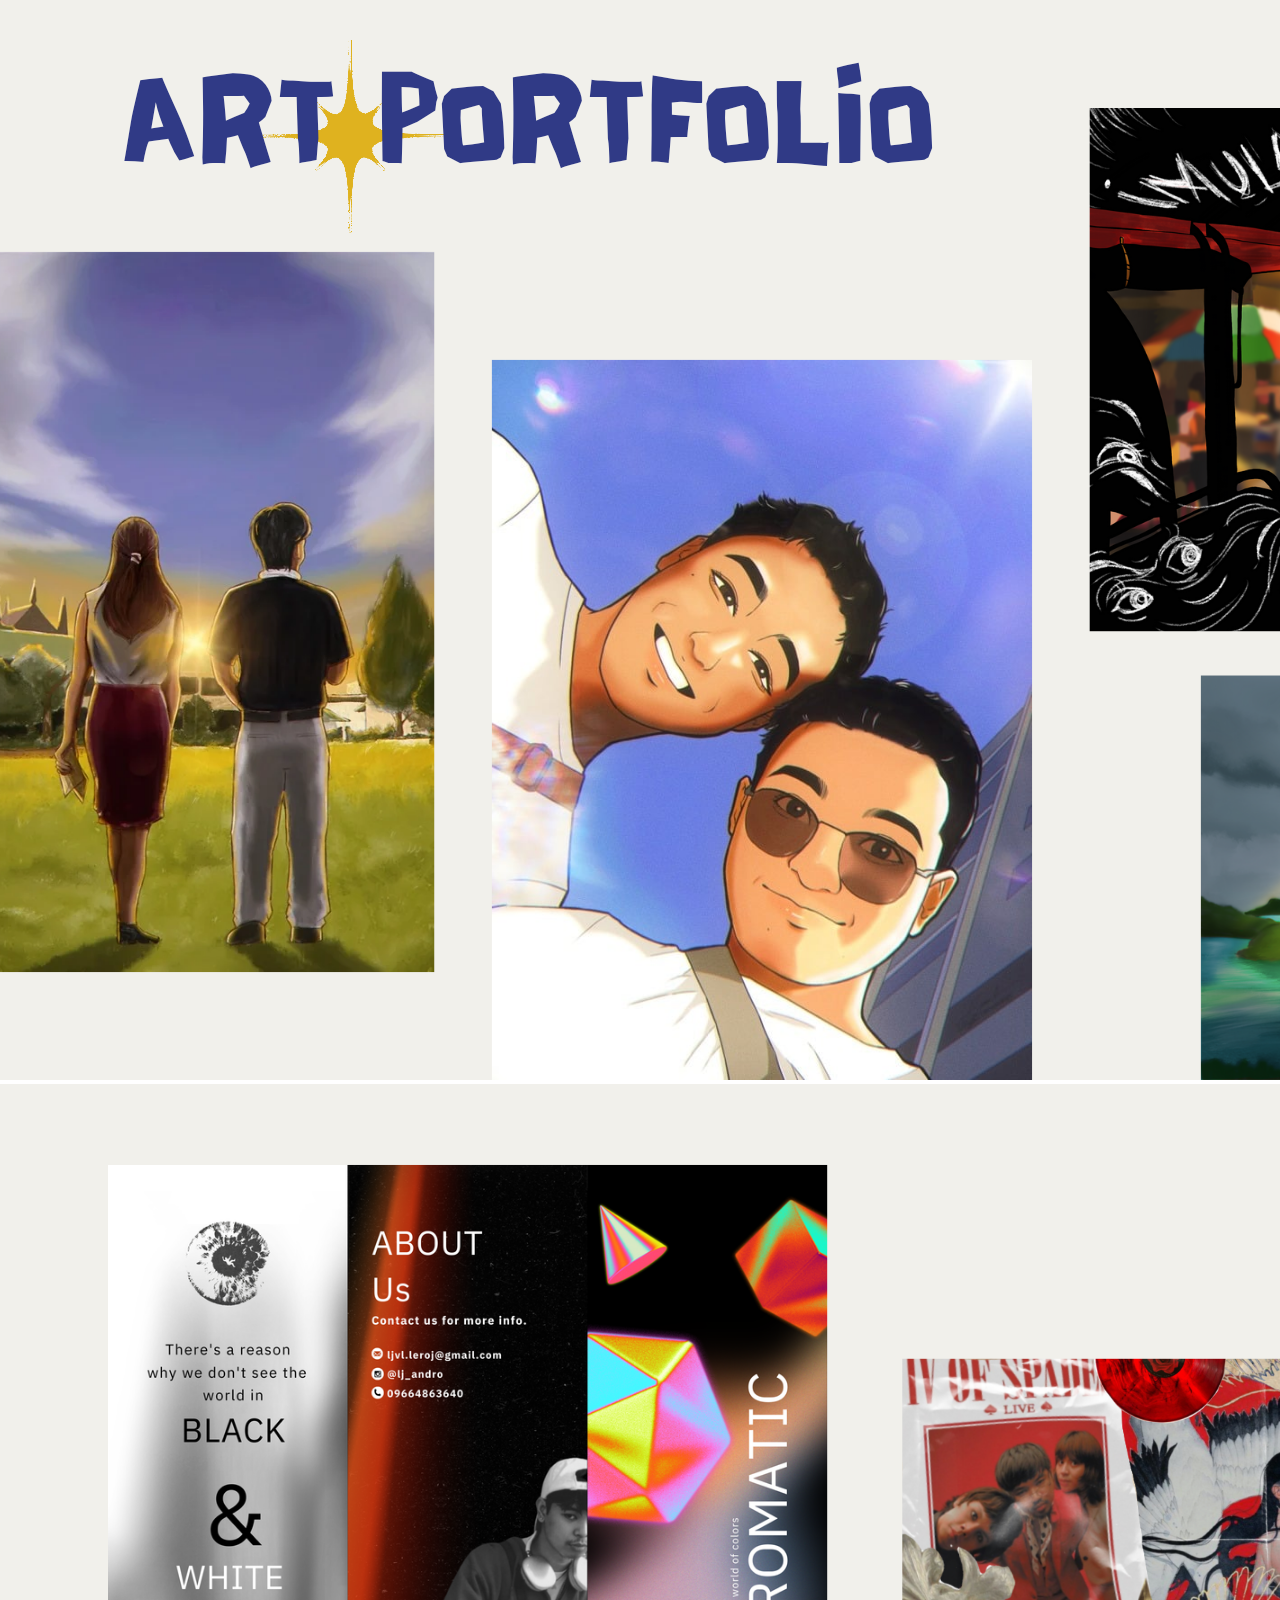
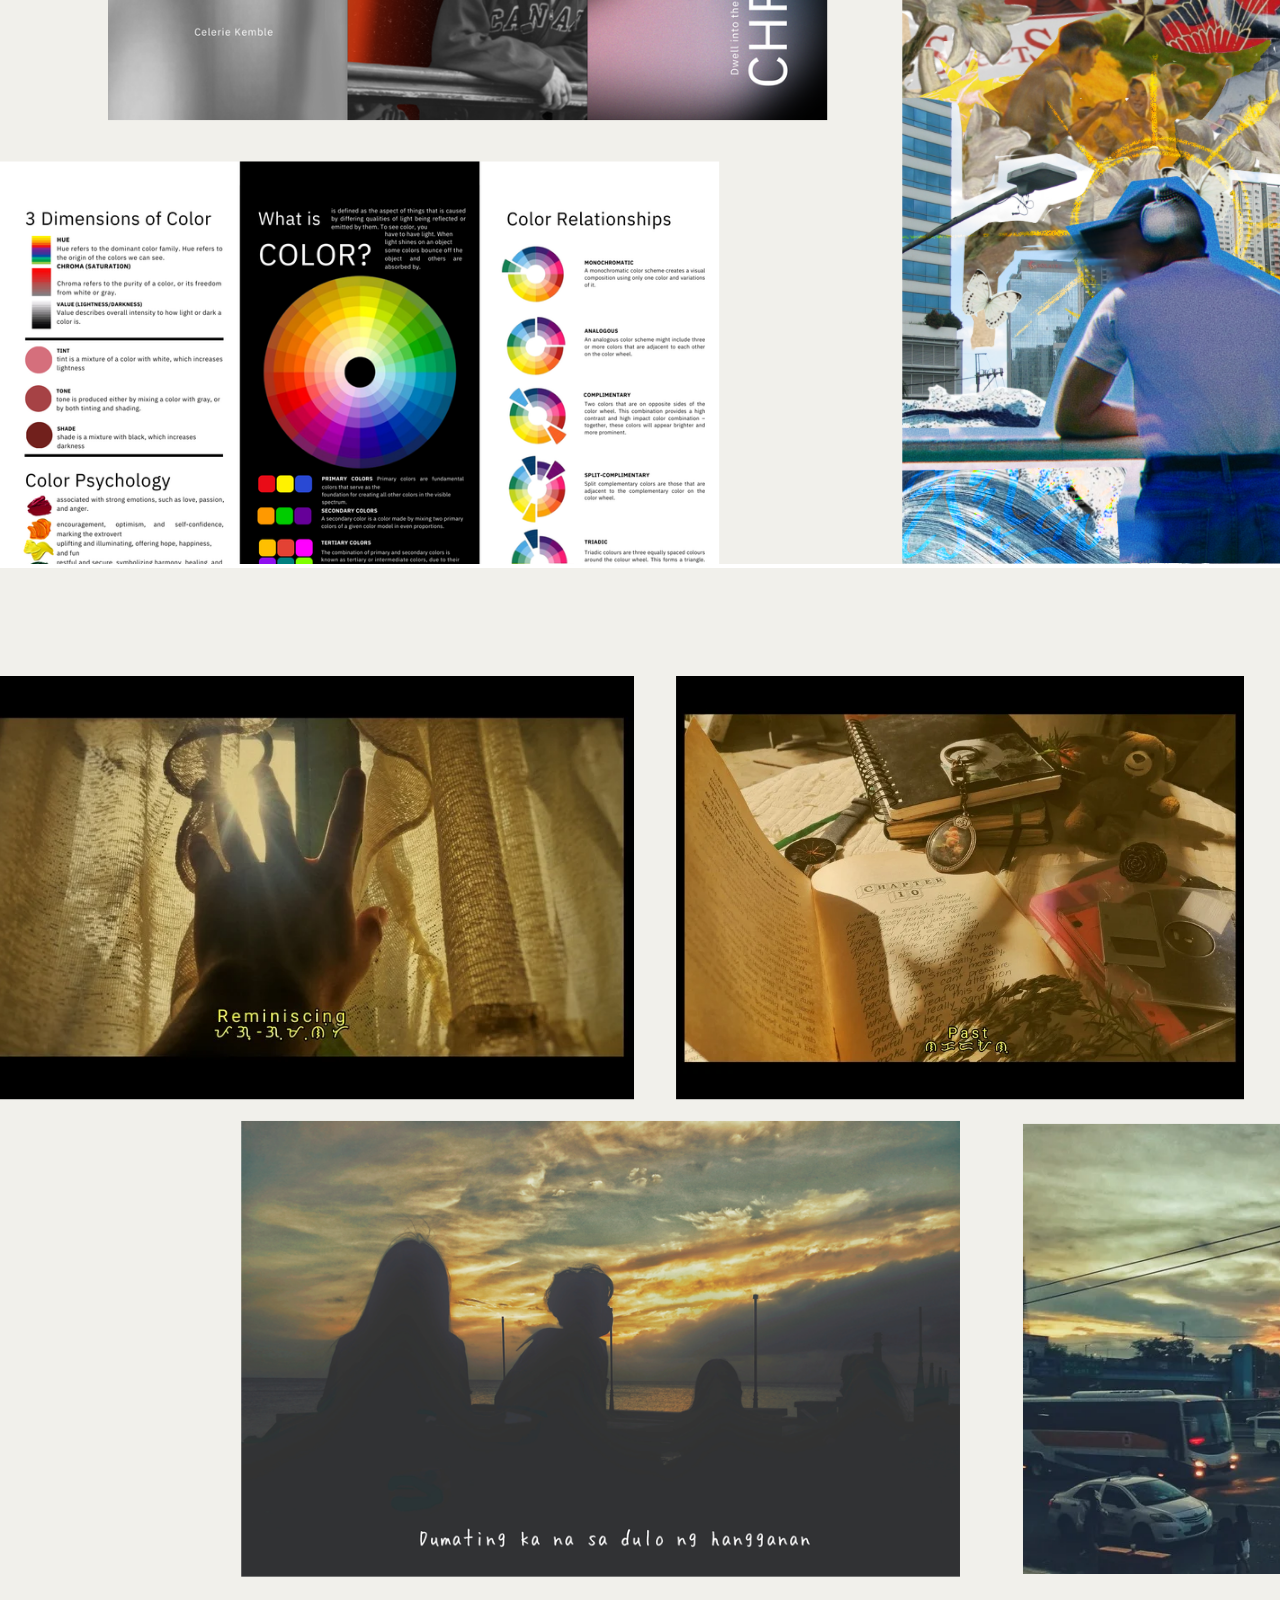
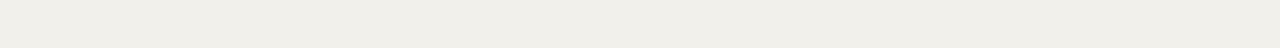
<file: pages/Art Portfolio/index.html>
<!DOCTYPE html>
<html lang="en">
<head>
    <meta charset="UTF-8">
    <meta name="viewport" content="width=device-width, initial-scale=1.0">
    <title>Resume</title>
    <link rel="stylesheet" href="../Art Portfolio/assets/css/style.css">
</head>
<body>
    <section class="hero"></section>
    <div class="background">
        <img src="../../assets/img/Page 2_1.png">
        <img src="../../assets/img/Page 2_2.png">
        <img src="../../assets/img/Page 2_3.png">
    </div>
</body>
</html>
</file>
<file: pages/Art Portfolio/assets/css/style.css>
body {
    display: flex;
    align-content: center;
    flex-direction: column;
    overflow-y: scroll;
    margin:0;
}
.image-container img {
    width: 100%;
    height: auto;
    display: block;
    margin:0%;
}
</file>
